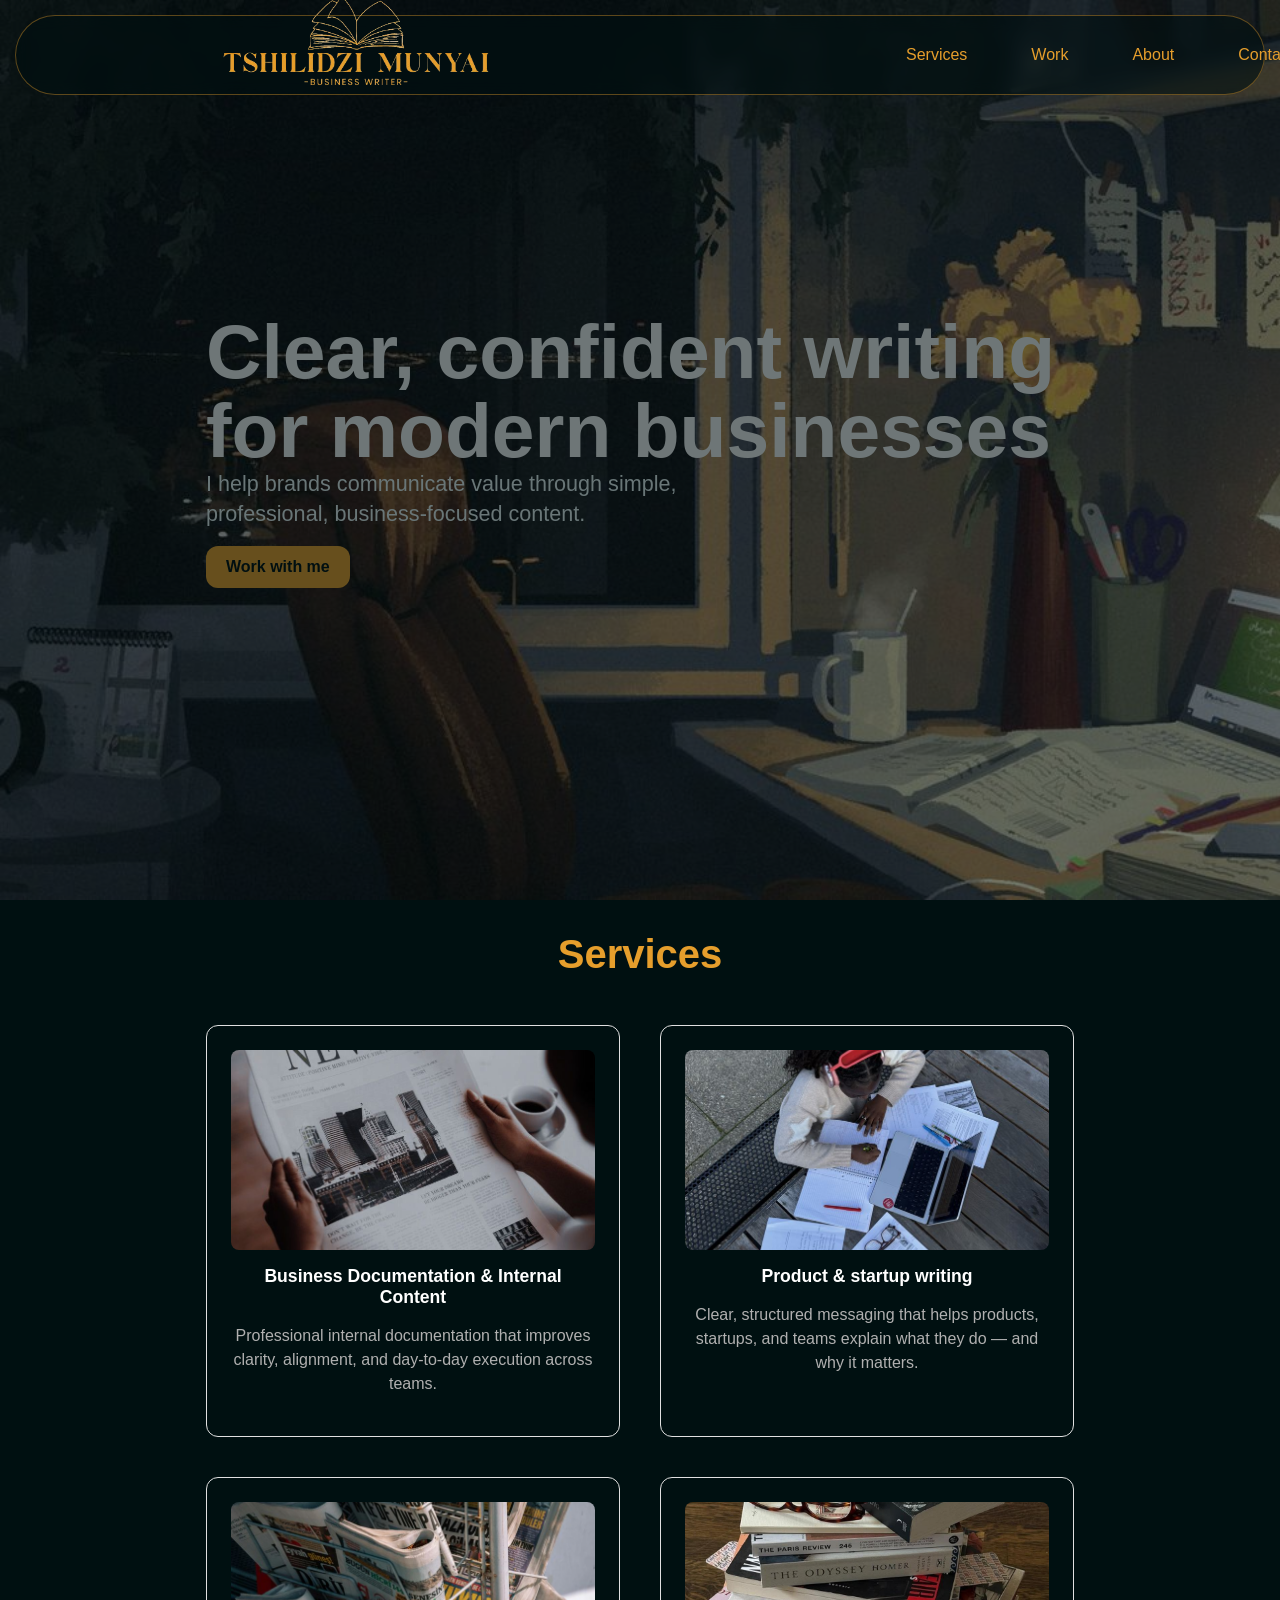
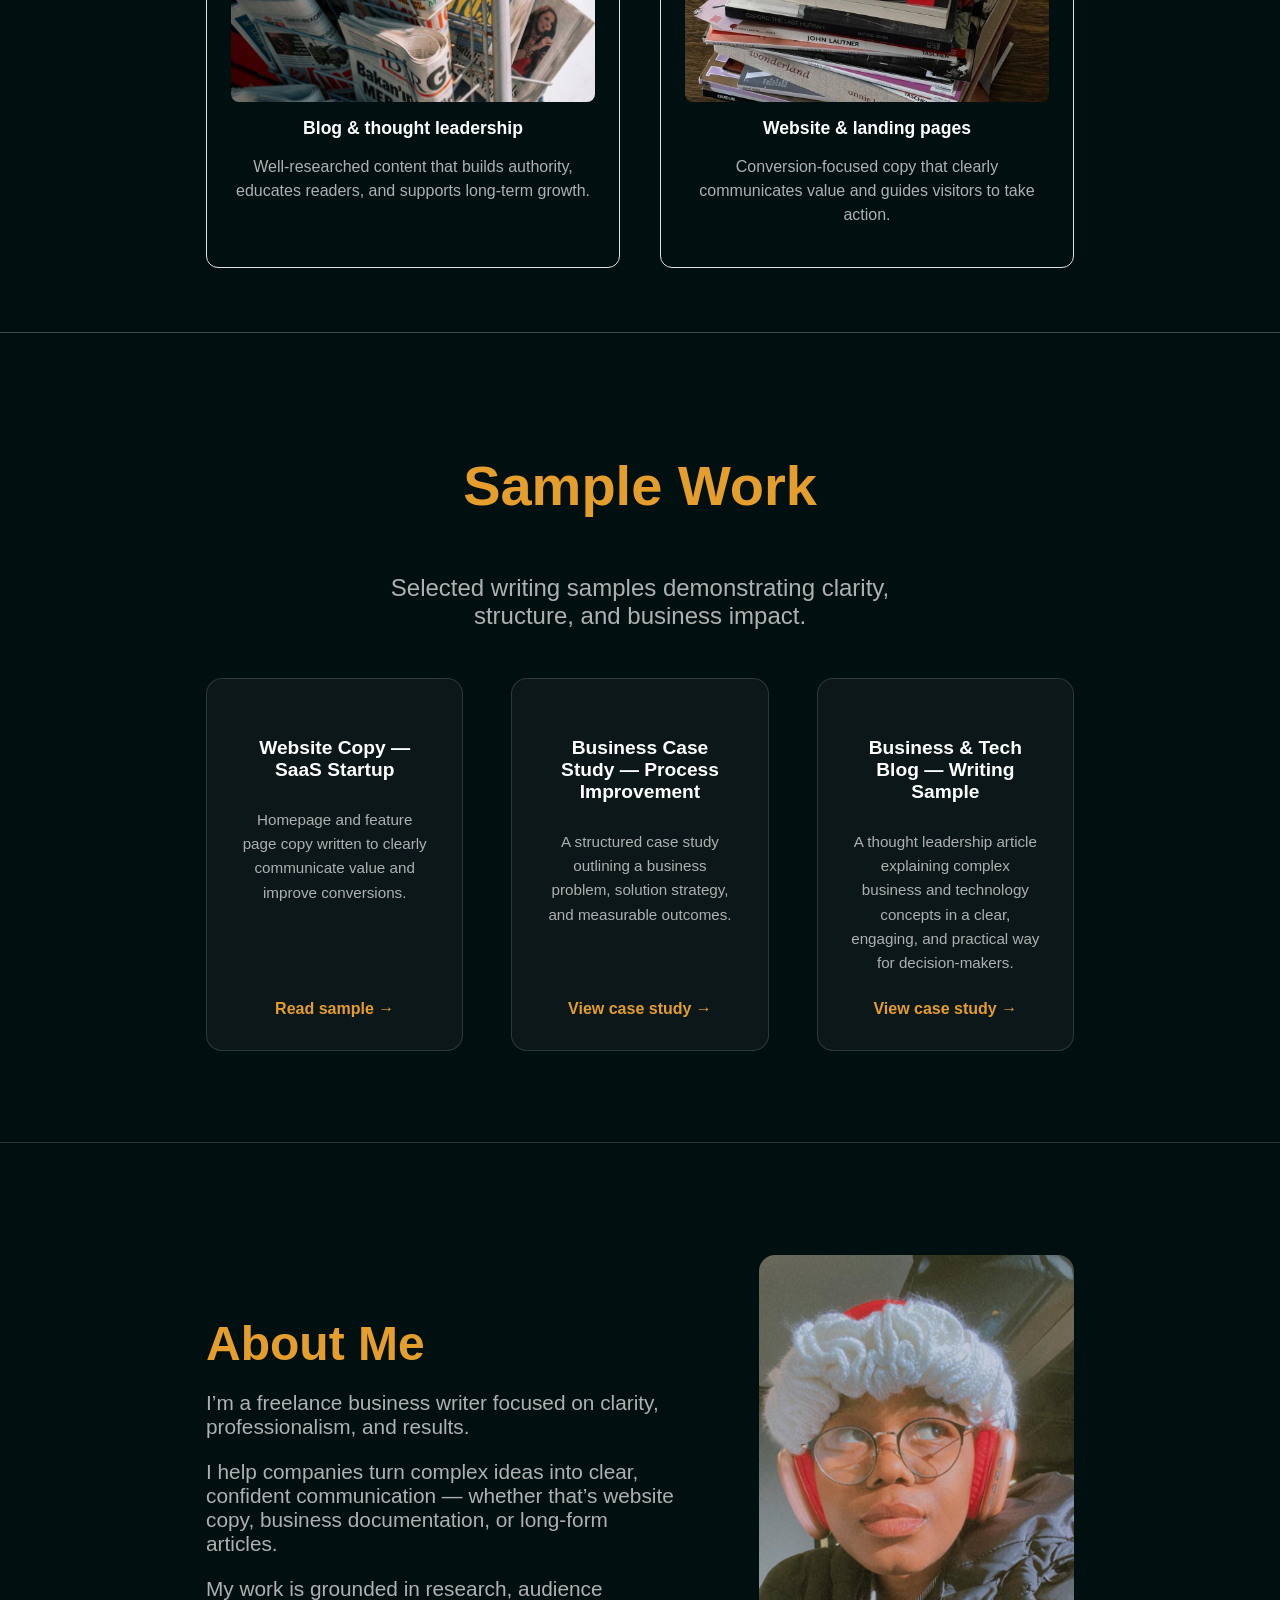
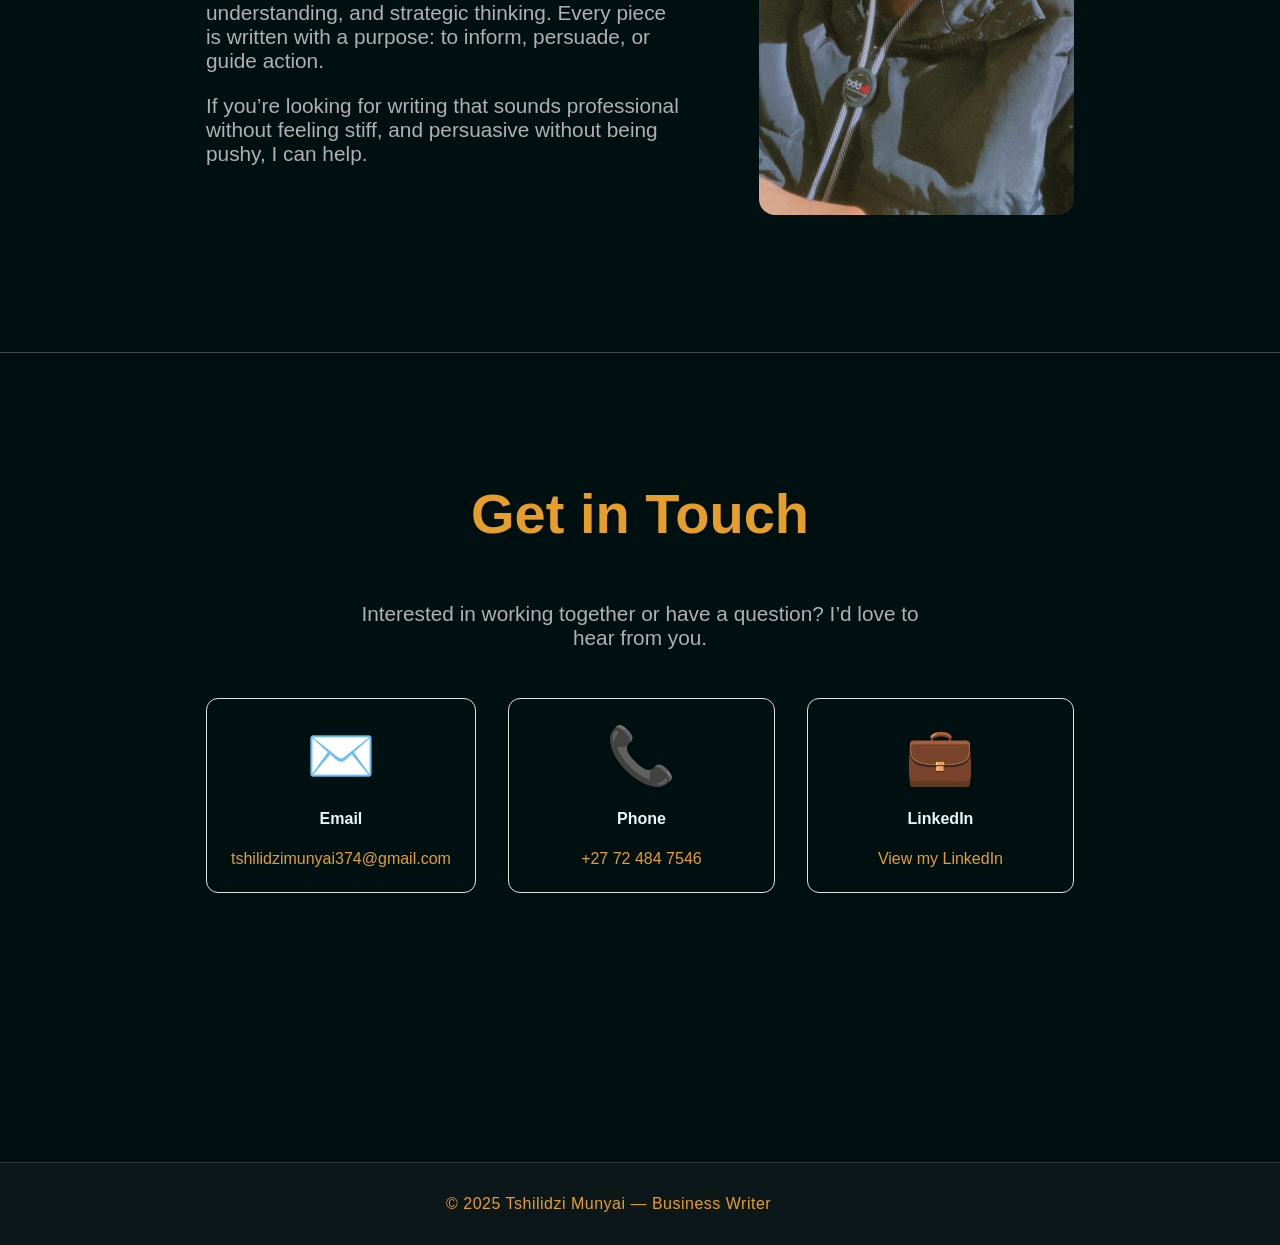
<file: index.html>
<!DOCTYPE html>
<html lang="en">
<head>
  <meta charset="UTF-8" />
  <meta name="viewport" content="width=device-width, initial-scale=1.0" />
  <title>Tshilidzi Munyai</title>
  <link rel="stylesheet" href="styles.css" />
</head>
    

<body>
<header class="site-header">
  <div class="container header-content">
    <img class="logo" src="2nd-logo.png" alt="Tshilidzi Munyai Logo">


    <!-- Hamburger checkbox -->
    <input type="checkbox" id="menu-toggle" />

    <!-- Hamburger icon -->
    <label for="menu-toggle" class="hamburger">
      <span></span>
      <span></span>
      <span></span>
    </label>

    <!-- Navigation -->
    <nav class="nav">
      <a href="#services">Services</a>
      <a href="#work">Work</a>
      <a href="#about">About</a>
      <a href="#contact">Contact</a>
    </nav>
  </div>
</header>


  <main>
    <section class="hero">
      <div class="container">
        <h2 class="tagline">Clear, confident writing for modern businesses</h2>
        <p class="subtitle">I help brands communicate value through simple, professional, business‑focused content.</p>
        <a href="#contact" class="btn">Work with me</a>
      </div>
    </section>

    <section id="Services">
      <div class="container">
        <h3 class="service-title">Services</h3>
        <div class="services-grid">
          <div class="service-card">
            <img src="service-1.png" alt="Website & landing page copy">
            <h4>Business Documentation & Internal Content</h4>
            <p>Professional internal documentation that improves clarity, alignment, and day-to-day execution across teams.</p>
          </div>
          <div class="service-card">
            <img src="service-2.png" alt="Product & startup writing">
            <h4>Product & startup writing</h4>
            <p>Clear, structured messaging that helps products, startups, and teams explain what they do — and why it matters.</p>
          </div>
          <div class="service-card">
            <img src="service-3.png" alt="Blog & thought leadership">
            <h4>Blog & thought leadership</h4>
            <p>Well-researched content that builds authority, educates readers, and supports long-term growth.</p>
          </div>
          <div class="service-card">
            <img src="service-4.png" alt="Website & landing pages">
            <h4>Website & landing pages</h4>
            <p>Conversion-focused copy that clearly communicates value and guides visitors to take action.</p>
          </div>
        </div>
      </div>
    </section>

  <section id="work" class="section work-section">
    <div class="container">
      <h3 class="sample-title">Sample Work</h3>
      <p class="section-intro">Selected writing samples demonstrating clarity, structure, and business impact.</p>

      <div class="work-grid">

        <article class="work-card">
          <h4>Website Copy — SaaS Startup</h4>
          <p>
            Homepage and feature page copy written to clearly communicate value and
            improve conversions.
          </p>
          <a href="samples/saas-homepage.html" target="_blank" rel="noopener">
            Read sample →
          </a>
        </article>

        <article class="work-card">
          <h4>Business Case Study — Process Improvement</h4>
          <p>
            A structured case study outlining a business problem, solution strategy,
            and measurable outcomes.
          </p>
          <a href="samples/process-improvement-case-study.html" target="_blank" rel="noopener">
            View case study →
          </a>
        </article>

        <article class="work-card">
          <h4>Business & Tech Blog — Writing Sample</h4>
          <p>
            A thought leadership article explaining complex business and technology concepts
            in a clear, engaging, and practical way for decision-makers.
          </p>
          <a href="samples/thought-leadership.html" target="_blank" rel="noopener">
            View case study →
          </a>
        </article>

      </div>
    </div>
  </section>

  <section id="about" class="section about-section">
    <div class="container about-container">

      <!-- Text -->
      <div class="about-text">
        <h3 class="section-title">About Me</h3>

        <p class="about-lead">
          I’m a freelance business writer focused on clarity, professionalism, and results.
        </p>

        <p>
          I help companies turn complex ideas into clear, confident communication —
          whether that’s website copy, business documentation, or long-form articles.
        </p>

        <p>
          My work is grounded in research, audience understanding, and strategic thinking.
          Every piece is written with a purpose: to inform, persuade, or guide action.
        </p>

        <p>
          If you’re looking for writing that sounds professional without feeling stiff,
          and persuasive without being pushy, I can help.
        </p>
      </div>

      <!-- Image -->
      <div class="about-image">
        <img src="about-photo.jpg" alt="Tshilidzi Munyai">
      </div>

    </div>
  </section>

  <section id="contact" class="section contact-section">
    <div class="container">
      <h3 class="contact-title">Get in Touch</h3>
      <p class="contact-intro">
        Interested in working together or have a question? I’d love to hear from you.
      </p>

      <div class="contact-grid">

        <div class="contact-card">
          <span class="contact-icon">✉️</span>
          <h4>Email</h4>
          <a href="mailto:tshilidzimunyai374@gmail.com">
            tshilidzimunyai374@gmail.com
          </a>
        </div>

        <div class="contact-card">
          <span class="contact-icon">📞</span>
          <h4>Phone</h4>
          <a href="tel:+27724847546">
            +27 72 484 7546
          </a>
        </div>

        <div class="contact-card">
          <span class="contact-icon">💼</span>
          <h4>LinkedIn</h4>
          <a href="https://www.linkedin.com/in/tshilidzi-munyai-134285210/" target="_blank" rel="noopener">
            View my LinkedIn
          </a>
        </div>

      </div>
    </div>
  </section>
  </main>

  <footer class="footer">
    <div class="container">
      <p>© 2025 Tshilidzi Munyai — Business Writer</p>
    </div>
  </footer>

</body>
</html>
</file>
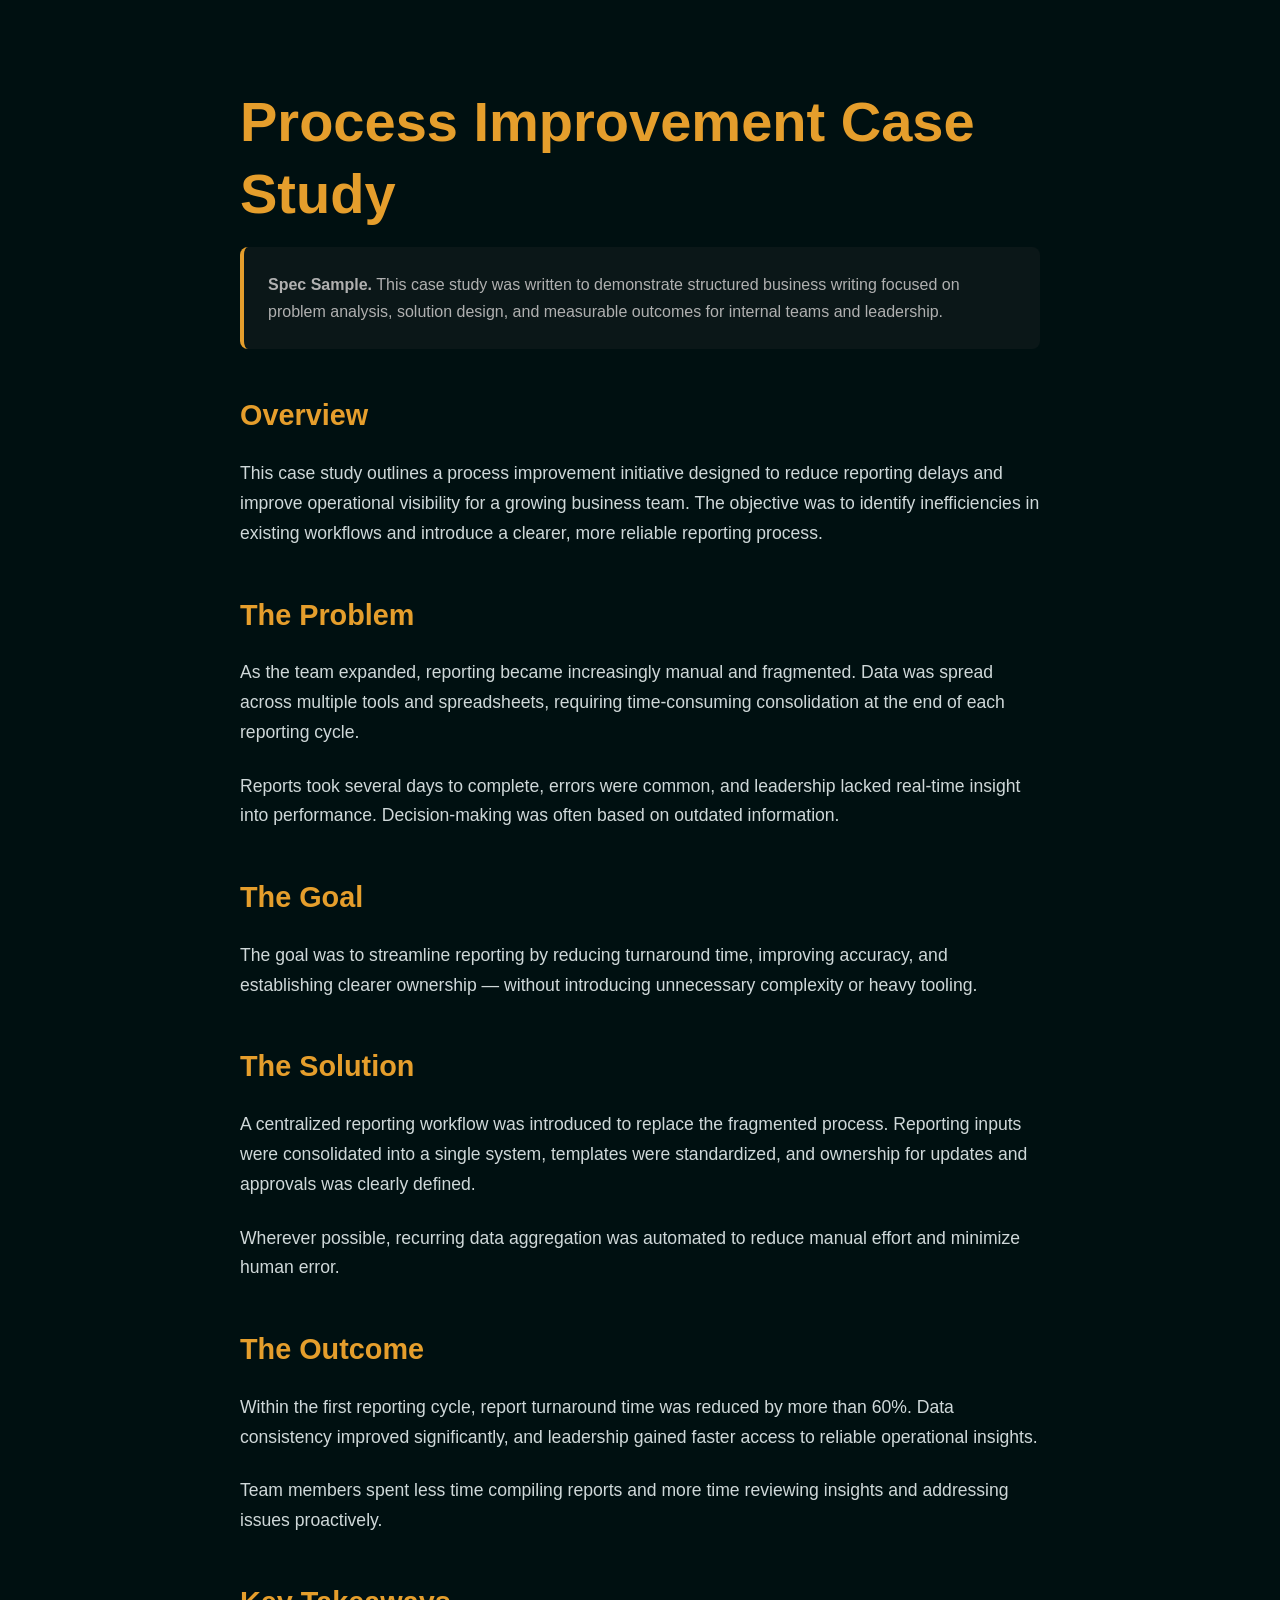
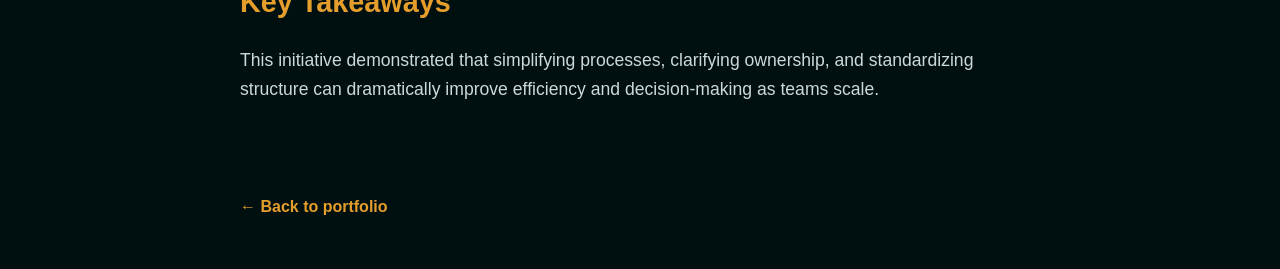
<file: samples/process-improvement-case-study.html>
<!DOCTYPE html>
<html lang="en">
<head>
  <meta charset="UTF-8" />
  <meta name="viewport" content="width=device-width, initial-scale=1.0" />
  <title>Business Case Study — Process Improvement</title>

  <style>
    body {
      margin: 0;
      font-family: Arial, Helvetica, sans-serif;
      background: #001011;
      color: #e9f4f5;
      line-height: 1.7;
    }

    .container {
      max-width: 800px;
      margin: 0 auto;
      padding: 3rem 1.5rem;
    }

    h1, h2, h3 {
      color: #e59e2c;
      line-height: 1.3;
    }

    h1 {
      font-size: 3.5rem;
      margin-bottom: 1rem;
    }

    h2 {
      margin-top: 3rem;
      font-size: 1.8rem;
    }

    p {
      font-size: 1.1rem;
      color: #cfd8d9;
      margin-bottom: 1.5rem;
    }

    .context {
      background: #0b1718;
      border-left: 4px solid #e59e2c;
      padding: 1.5rem;
      margin-bottom: 3rem;
      border-radius: 8px;
    }

    .context p {
      margin: 0;
      font-size: 1rem;
      color: #b0b0b0;
    }

    .back-link {
      margin-top: 4rem;
      display: inline-block;
      color: #e59e2c;
      text-decoration: none;
      font-weight: 600;
    }

    .back-link:hover {
      text-decoration: underline;
    }
  </style>
</head>

<body>
  <main class="container">

    <h1>Process Improvement Case Study</h1>

    <div class="context">
      <p>
        <strong>Spec Sample.</strong> This case study was written to demonstrate
        structured business writing focused on problem analysis, solution design,
        and measurable outcomes for internal teams and leadership.
      </p>
    </div>

    <!-- START OF WRITING SAMPLE -->

    <h2>Overview</h2>
    <p>
      This case study outlines a process improvement initiative designed to reduce
      reporting delays and improve operational visibility for a growing business team.
      The objective was to identify inefficiencies in existing workflows and introduce
      a clearer, more reliable reporting process.
    </p>

    <h2>The Problem</h2>
    <p>
      As the team expanded, reporting became increasingly manual and fragmented.
      Data was spread across multiple tools and spreadsheets, requiring time-consuming
      consolidation at the end of each reporting cycle.
    </p>
    <p>
      Reports took several days to complete, errors were common, and leadership lacked
      real-time insight into performance. Decision-making was often based on outdated
      information.
    </p>

    <h2>The Goal</h2>
    <p>
      The goal was to streamline reporting by reducing turnaround time, improving
      accuracy, and establishing clearer ownership — without introducing unnecessary
      complexity or heavy tooling.
    </p>

    <h2>The Solution</h2>
    <p>
      A centralized reporting workflow was introduced to replace the fragmented process.
      Reporting inputs were consolidated into a single system, templates were standardized,
      and ownership for updates and approvals was clearly defined.
    </p>
    <p>
      Wherever possible, recurring data aggregation was automated to reduce manual effort
      and minimize human error.
    </p>

    <h2>The Outcome</h2>
    <p>
      Within the first reporting cycle, report turnaround time was reduced by more than
      60%. Data consistency improved significantly, and leadership gained faster access
      to reliable operational insights.
    </p>
    <p>
      Team members spent less time compiling reports and more time reviewing insights
      and addressing issues proactively.
    </p>

    <h2>Key Takeaways</h2>
    <p>
      This initiative demonstrated that simplifying processes, clarifying ownership,
      and standardizing structure can dramatically improve efficiency and decision-making
      as teams scale.
    </p>

    <!-- END OF WRITING SAMPLE -->

    <a href="../index.html#work" class="back-link">← Back to portfolio</a>

  </main>
</body>
</html>
</file>
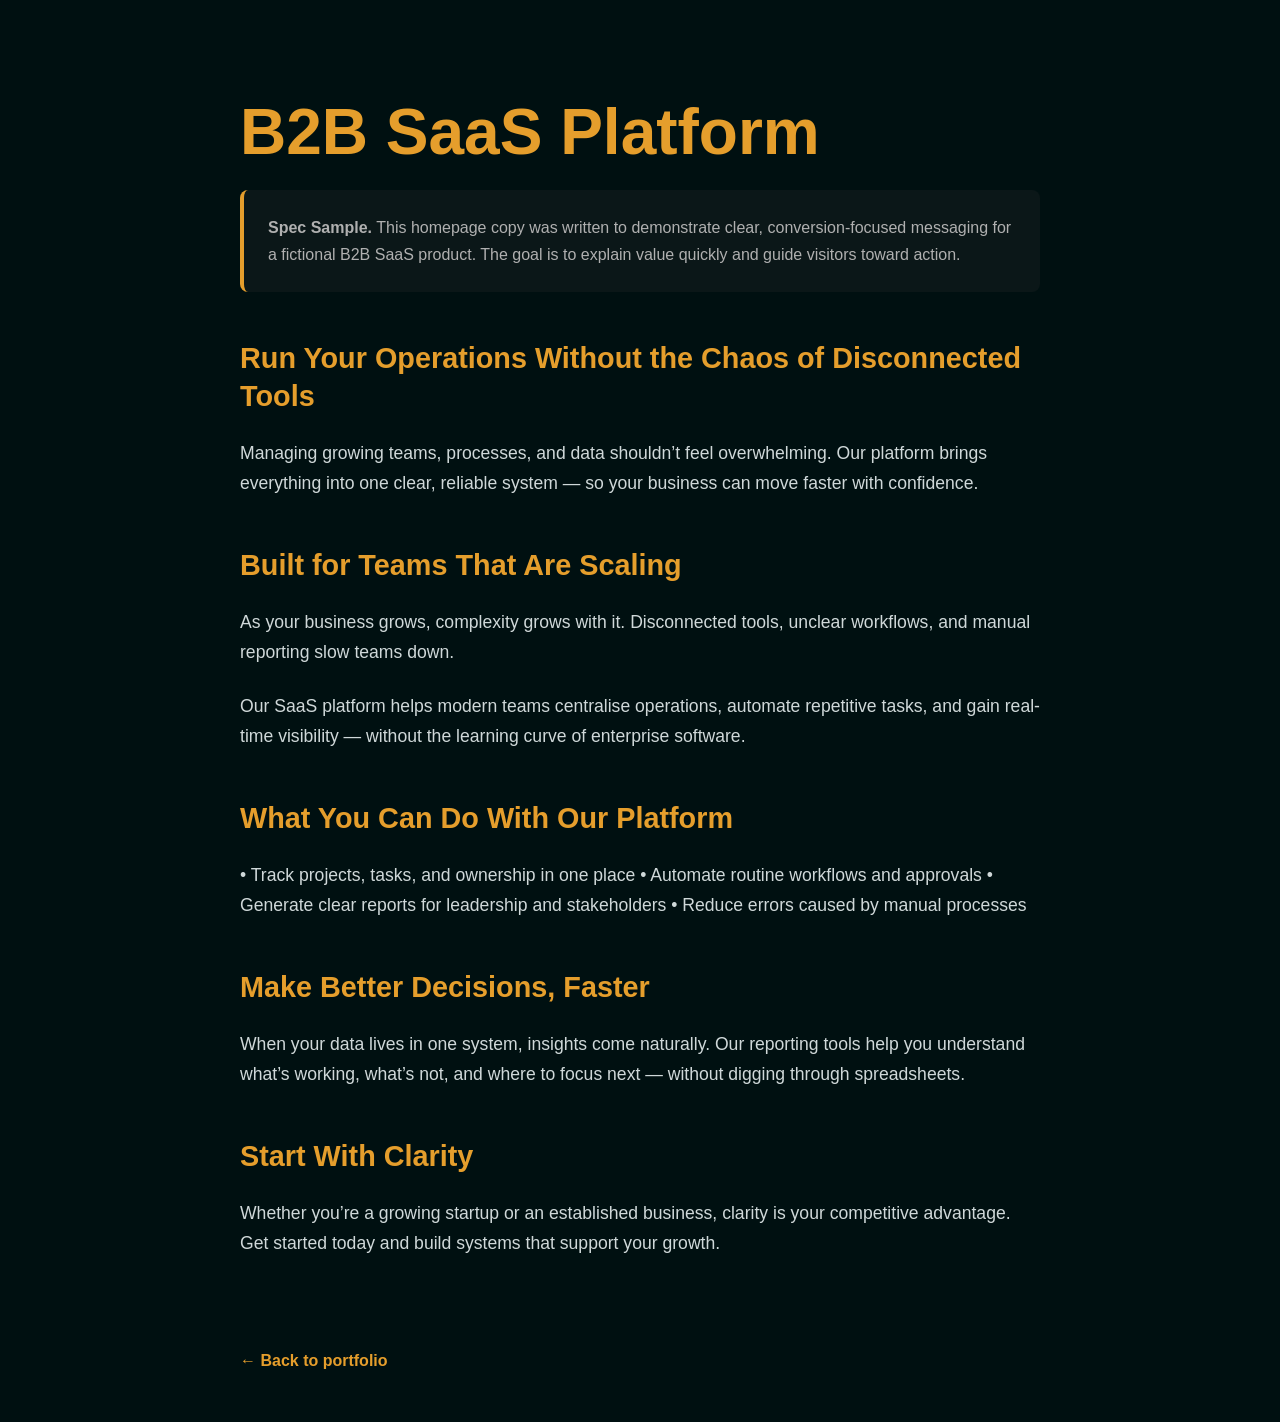
<file: samples/saas-homepage.html>
<!DOCTYPE html>
<html lang="en">
<head>
  <meta charset="UTF-8" />
  <meta name="viewport" content="width=device-width, initial-scale=1.0" />
  <title>SaaS Homepage Copy — Writing Sample</title>

  <style>
    body {
      margin: 0;
      font-family: Arial, Helvetica, sans-serif;
      background: #001011;
      color: #e9f4f5;
      line-height: 1.7;
    }

    .container {
      max-width: 800px;
      margin: 0 auto;
      padding: 3rem 1.5rem;
    }

    h1, h2, h3 {
      color: #e59e2c;
      line-height: 1.3;
    }

    h1 {
      font-size: 4rem;
      margin-bottom: 1rem;
    }

    h2 {
      margin-top: 3rem;
      font-size: 1.8rem;
    }

    p {
      font-size: 1.1rem;
      color: #cfd8d9;
      margin-bottom: 1.5rem;
    }

    .context {
      background: #0b1718;
      border-left: 4px solid #e59e2c;
      padding: 1.5rem;
      margin-bottom: 3rem;
      border-radius: 8px;
    }

    .context p {
      margin: 0;
      font-size: 1rem;
      color: #b0b0b0;
    }

    .back-link {
      margin-top: 4rem;
      display: inline-block;
      color: #e59e2c;
      text-decoration: none;
      font-weight: 600;
    }

    .back-link:hover {
      text-decoration: underline;
    }
  </style>
</head>

<body>
  <main class="container">

    <h1>B2B SaaS Platform</h1>

    <div class="context">
      <p>
        <strong>Spec Sample.</strong> This homepage copy was written to demonstrate
        clear, conversion-focused messaging for a fictional B2B SaaS product.
        The goal is to explain value quickly and guide visitors toward action.
      </p>
    </div>

    <!-- START OF WRITING SAMPLE -->

    <h2>Run Your Operations Without the Chaos of Disconnected Tools</h2>
    <p>
      Managing growing teams, processes, and data shouldn’t feel overwhelming.
      Our platform brings everything into one clear, reliable system — so your
      business can move faster with confidence.
    </p>

    <h2>Built for Teams That Are Scaling</h2>
    <p>
      As your business grows, complexity grows with it. Disconnected tools,
      unclear workflows, and manual reporting slow teams down.
    </p>
    <p>
      Our SaaS platform helps modern teams centralise operations, automate
      repetitive tasks, and gain real-time visibility — without the learning
      curve of enterprise software.
    </p>

    <h2>What You Can Do With Our Platform</h2>
    <p>
      • Track projects, tasks, and ownership in one place  
      • Automate routine workflows and approvals  
      • Generate clear reports for leadership and stakeholders  
      • Reduce errors caused by manual processes
    </p>

    <h2>Make Better Decisions, Faster</h2>
    <p>
      When your data lives in one system, insights come naturally.
      Our reporting tools help you understand what’s working, what’s not,
      and where to focus next — without digging through spreadsheets.
    </p>

    <h2>Start With Clarity</h2>
    <p>
      Whether you’re a growing startup or an established business,
      clarity is your competitive advantage.
      Get started today and build systems that support your growth.
    </p>

    <!-- END OF WRITING SAMPLE -->

    <a href="../index.html#work" class="back-link">← Back to portfolio</a>

  </main>
</body>
</html>
</file>
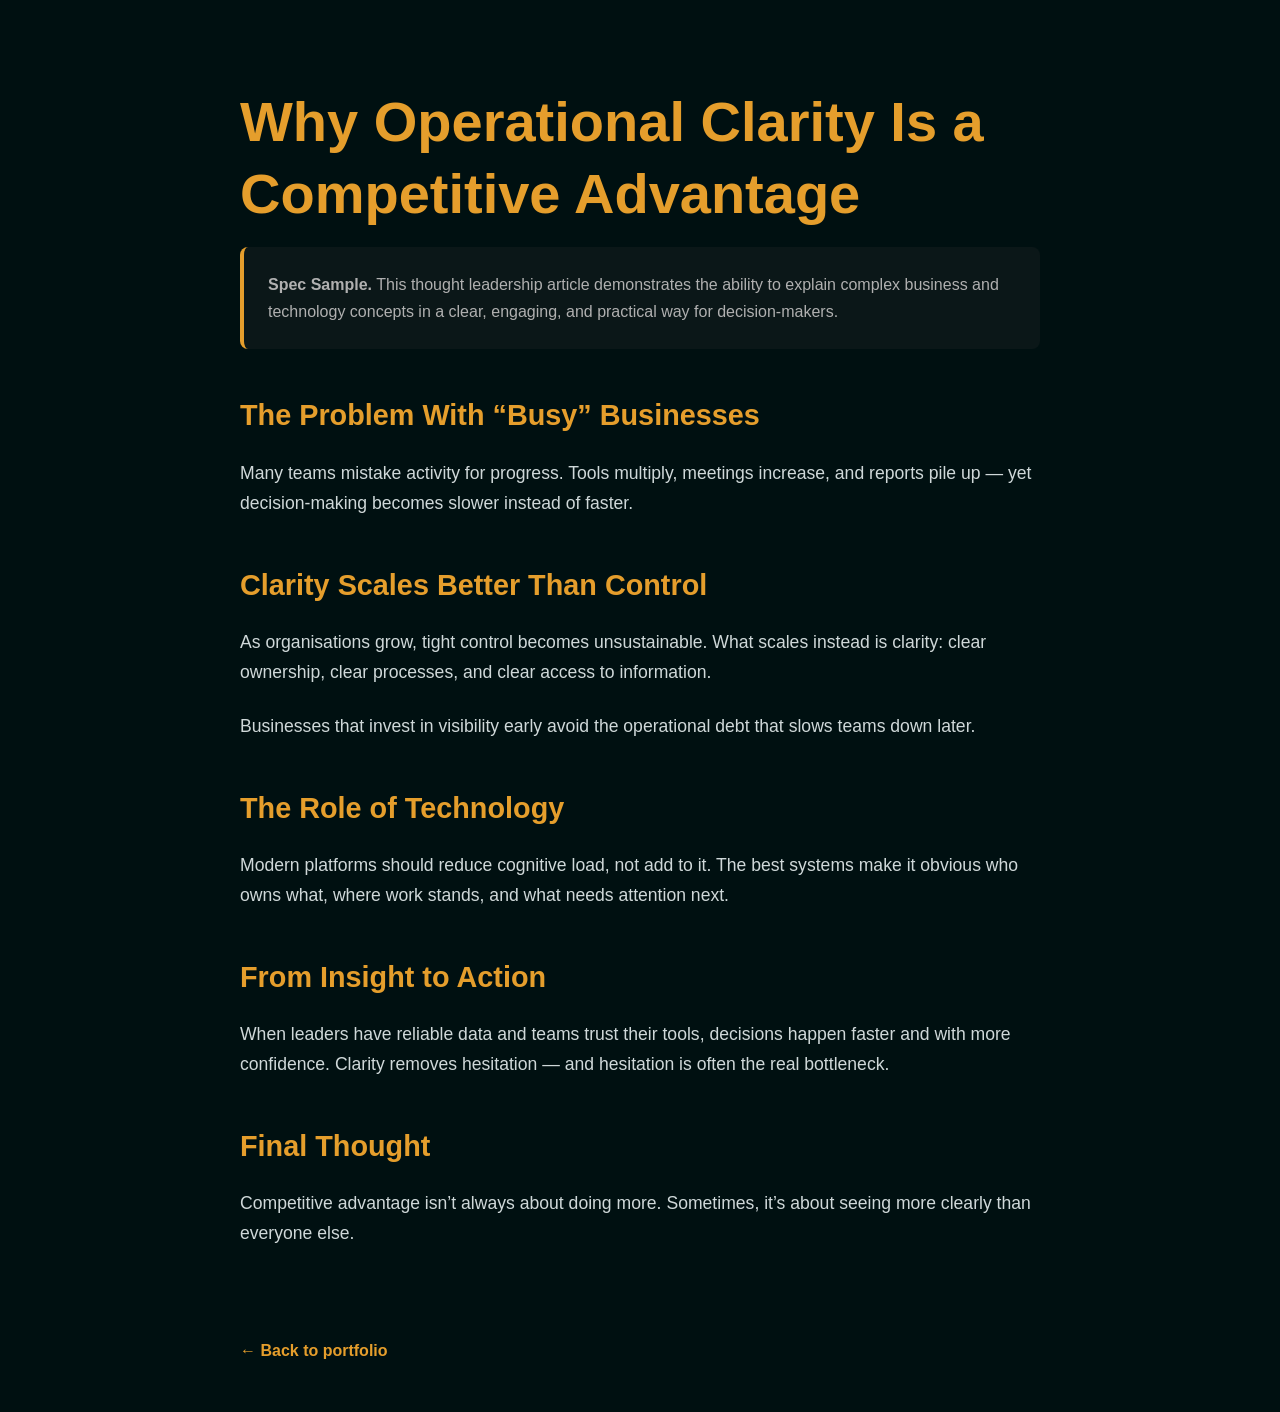
<file: samples/thought-leadership.html>
<!DOCTYPE html>
<html lang="en">
<head>
  <meta charset="UTF-8" />
  <meta name="viewport" content="width=device-width, initial-scale=1.0" />
  <title>Business & Tech Blog — Writing Sample</title>

  <style>
    body {
      margin: 0;
      font-family: Arial, Helvetica, sans-serif;
      background: #001011;
      color: #e9f4f5;
      line-height: 1.7;
    }

    .container {
      max-width: 800px;
      margin: 0 auto;
      padding: 3rem 1.5rem;
    }

    h1, h2 {
      color: #e59e2c;
      line-height: 1.3;
    }

    h1 {
      font-size: 3.5rem;
      margin-bottom: 1rem;
    }

    h2 {
      margin-top: 3rem;
      font-size: 1.8rem;
    }

    p {
      font-size: 1.1rem;
      color: #cfd8d9;
      margin-bottom: 1.5rem;
    }

    .context {
      background: #0b1718;
      border-left: 4px solid #e59e2c;
      padding: 1.5rem;
      margin-bottom: 3rem;
      border-radius: 8px;
    }

    .context p {
      margin: 0;
      font-size: 1rem;
      color: #b0b0b0;
    }

    .back-link {
      margin-top: 4rem;
      display: inline-block;
      color: #e59e2c;
      text-decoration: none;
      font-weight: 600;
    }
  </style>
</head>

<body>
  <main class="container">

    <h1>Why Operational Clarity Is a Competitive Advantage</h1>

    <div class="context">
      <p>
        <strong>Spec Sample.</strong> This thought leadership article demonstrates
        the ability to explain complex business and technology concepts in a clear,
        engaging, and practical way for decision-makers.
      </p>
    </div>

    <h2>The Problem With “Busy” Businesses</h2>
    <p>
      Many teams mistake activity for progress.
      Tools multiply, meetings increase, and reports pile up —
      yet decision-making becomes slower instead of faster.
    </p>

    <h2>Clarity Scales Better Than Control</h2>
    <p>
      As organisations grow, tight control becomes unsustainable.
      What scales instead is clarity: clear ownership, clear processes,
      and clear access to information.
    </p>
    <p>
      Businesses that invest in visibility early avoid the operational debt
      that slows teams down later.
    </p>

    <h2>The Role of Technology</h2>
    <p>
      Modern platforms should reduce cognitive load, not add to it.
      The best systems make it obvious who owns what,
      where work stands, and what needs attention next.
    </p>

    <h2>From Insight to Action</h2>
    <p>
      When leaders have reliable data and teams trust their tools,
      decisions happen faster and with more confidence.
      Clarity removes hesitation — and hesitation is often the real bottleneck.
    </p>

    <h2>Final Thought</h2>
    <p>
      Competitive advantage isn’t always about doing more.
      Sometimes, it’s about seeing more clearly than everyone else.
    </p>

    <a href="../index.html#work" class="back-link">← Back to portfolio</a>

  </main>
</body>
</html>
</file>
<file: styles.css>
/* ==== Variables ==== */

:root {
  --primary: #001011;
  --background: #e59e2c;
  --muted: #757780;

  --bg: #001011;
  --surface: #0b1718;
  --text: #e9f4f5;
  --muted: #757780;
  --accent: #6CCFF6;
  --radius: 12px;
}

* { box-sizing: border-box; }

body {
  margin: 0;
  font-family: Arial, Helvetica, sans-serif;
  background: var(--bg);
  color: var(--text);
}

/* ==== Layout ==== */
.container {
  width: 100%;
  max-width: 900px;
  margin: 0 auto;
  padding: 16px;
}


/* ==== Header ==== */
.site-header {
  border: 1px solid var(--muted);
  border-radius: 50px;
  border-spacing: 3px;
  margin: 15px;
  height: 80px;    
  box-sizing: border-box;

  position: fixed;
  top: 0;
  left: 0;
  width: 100%;
}

.site-header .container {
  display: flex;
  align-items: center;      
  justify-content: space-between; 
  height: 100%;
}

.logo {
  height: 300px;
  width: auto;
  object-fit: contain;
  margin-right: 25rem;
}

@media (max-width: 800px) {
  .logo {
    height: 9500px;
    max-width: 100px;
  }
}

.nav {
  display: flex;
  gap: 4rem;    
}

.nav a {
  color: #e59e2c;
  text-decoration: none;
  font-weight: 100;
  display: inline-block;
  transform-origin: center;
  transition: transform 180ms ease, color 180ms ease;
}

.nav a:hover,
.nav a:focus {
  transform: scale(1.12);
  color: #ffffff;
}

.site-header {
  position: absolute;
  top: 0;
  left: 0;
  width: calc(100% - 30px);

  border: 1px solid rgba(229, 158, 44, 0.4);
  border-radius: 50px;
  margin: 15px;
  height: 80px;

  background: rgba(0, 16, 17, 0.6); 
  backdrop-filter: blur(8px);       
  z-index: 10;
}

/* Hide checkbox */
#menu-toggle {
  display: none;
}

/* Hamburger (hidden on desktop) */
.hamburger {
  display: none;
  flex-direction: column;
  gap: 6px;
  cursor: pointer;
}

.hamburger span {
  width: 28px;
  height: 3px;
  background: #e59e2c;
  border-radius: 2px;
}

@media (max-width: 768px) {

  /* Show hamburger */
  .hamburger {
    display: flex;
  }

  /* Hide nav by default */
  .nav {
    position: absolute;
    top: 100%;
    left: 0;
    width: 100%;
    background: rgba(0, 16, 17, 0.95);
    backdrop-filter: blur(8px);

    flex-direction: column;
    align-items: center;
    gap: 1.5rem;

    padding: 2rem 0;
    display: none;
    transition: all 0.3s ease;
  }

  /* Show nav when hamburger is clicked */
  #menu-toggle:checked + .hamburger + .nav {
    display: flex;
  }
}

#menu-toggle:checked + .hamburger + .nav {
  display: flex;
}


@media (max-width: 768px) {
  .tagline {
    font-size: 2.5rem;
  }

  .subtitle {
    font-size: 1.1rem;
    max-width: 100%;
  }

  .nav {
    display: none; /* later replace with hamburger */
  }

  .services-grid,
  .work-grid,
  .contact-grid {
    grid-template-columns: 1fr;
  }

  .about-container {
    grid-template-columns: 1fr;
    text-align: center;
  }
}


/* ==== Hero ==== */
/* Hero - fully responsive */
.hero {
  min-height: 100vh;
  display: flex;
  align-items: center;
  justify-content: center;
  position: relative;
  padding: 4rem 1rem;
  background-image: url("home-bg.jpeg");
  background-size: cover;
  background-position: center;
  background-repeat: no-repeat;
  color: var(--text);
  overflow: hidden;
}

/* subtle overlay so text stays readable on any background */
.hero::before {
  content: "";
  position: absolute;
  inset: 0;
  background: rgba(0, 16, 17, 0.55);
  z-index: 0;
}

/* content wrapper that's centered and constrained */
.hero-content {
  position: relative;
  z-index: 1;
  width: 100%;
  max-width: 1100px;
  display: flex;
  flex-direction: column;
  align-items: flex-start;
  gap: 1rem;
  padding: 0 1rem;
}

/* headline scales smoothly with viewport */
.tagline {
  margin: 0;
  color: whitesmoke;
  line-height: 1.02;
  font-weight: 700;
  font-size: clamp(2rem, 6vw, 6.5rem);
  max-width: 120%;
  word-break: break-word;
  text-align: left;
}

/* subheading responsive */
.subtitle {
  margin: 0;
  color: var(--text);
  font-size: clamp(1rem, 2.2vw, 1.35rem);
  max-width: 70%;
  line-height: 1.4;
  text-align: left;
}

/* button styling and placement */
.btn {
  display: inline-block;
  margin-top: 1rem;
  padding: 0.75rem 1.25rem;
  border-radius: var(--radius);
  background: #e59e2c;
  color: var(--bg);
  text-decoration: none;
  font-weight: 600;
  font-size: 1rem;
  transition: background 180ms ease, color 180ms ease, transform 180ms ease;
}

.btn:hover {
  background: var(--bg);
  color: #e59e2c;
  transform: translateY(-2px);
}

/* Large screens: keep content left-aligned and centered vertically */
@media (min-width: 1200px) {
  .hero-content {
    padding-left: 2rem;
    padding-right: 2rem;
  }

  .subtitle {
    max-width: 55%;
  }
}

/* Medium screens: center content and increase readability */
@media (max-width: 900px) {
  .hero {
    padding: 5rem 1.25rem;
  }

  .hero-content {
    align-items: center;
    text-align: center;
  }

  .tagline,
  .subtitle {
    text-align: center;
    max-width: 100%;
  }

  .subtitle {
    max-width: 90%;
  }
}

/* Small screens: compact spacing and slightly larger relative headline */
@media (max-width: 450px) {
  .hero {
    padding: 3.5rem 0.75rem;
  }

  .tagline {
    font-size: clamp(1.6rem, 8vw, 2.6rem);
  }

  .btn {
    width: auto;
    padding: 0.6rem 1rem;
    font-size: 0.95rem;
  }
}

/* ==== Sections ==== */
.section {
  padding: 28px 0;
  border-top: 1px solid rgba(117,119,128,.35);
  min-height: 90vh;   
}

/* ==== Services Section ==== */

.Services {
  border-top: 1px solid rgba(117, 119, 128, 0.35);
  min-height: 90vh;
  padding-bottom: 4rem;
}

/* Section title */
.service-title {
  font-size: 2.5rem;
  color: #e59e2c;
  text-align: center;
  margin-top: 1rem;
}

.services-grid {
  display: grid;
  grid-template-columns: repeat(2, 1fr); 
  gap: 2.5rem;
  margin-top: 3rem;
  max-width: 900px;      
  margin-left: auto;
  margin-right: auto;
  margin-bottom: 3rem;

}

.service-card {
  padding: 1.5rem;
  border: 1px solid #e0e0e0;
  border-radius: 12px;
  text-align: center;
  transition: transform 0.3s ease, box-shadow 0.3s ease;
}

.service-card:hover {
  transform: translateY(-4px);
  box-shadow: 0 8px 20px rgba(229, 158, 44, 0.3);
}

.services-grid img {
  width: 100%;
  height: 200px;
  object-fit: cover;
  display: block;
  border-radius: 8px;
  margin-bottom: 1rem;
}

.service-card h4 {
  margin: 1rem 0 0.5rem;
  font-size: 1.1rem;
  color: #ffffff;
}

.service-card p {
  color: #b0b0b0;
  font-size: 1rem;
  line-height: 1.5;
}

@media (max-width: 600px) {
  .services-grid {
    grid-template-columns: 1fr;
  }
}


/* ==== Sample Work Section ==== */

.work-section {
  padding: 6rem;
  border-top: 1px solid rgba(117, 119, 128, 0.55);
  text-align: center;
  height: 10px;

}

.sample-title {
  font-size: 3.5rem;
  color: #e59e2c;
  margin-top: 0.5rem;

}

 .section-intro {
  text-align: center;
  max-width: 600px;
  margin: 1rem auto 3rem;
  color: #b0b0b0;
  font-size: 1.5rem;
}


.work-grid {
  display: grid;
  grid-template-columns: repeat(3, 1fr);
  gap: 3rem;
  max-width: 2000px;
}

.work-card {
  padding: 2rem;
  border: 1px solid rgba(117, 119, 128, 0.35);
  border-radius: 16px;
  max-width: 600px;
  background: var(--surface);
  transition: transform 0.3s ease, box-shadow 0.3s ease;
  
}

.work-card h4 {
  font-size: 1.2rem;
  margin-bottom: 0.75rem;
  color: #ffffff;
}

.work-card p {
  font-size: 0.95rem;
  color: #b0b0b0;
  line-height: 1.6;
  margin-bottom: 1.5rem;
}

.work-card a {
  color: #e59e2c;
  text-decoration: none;
  font-weight: 600;
}

.work-card a:hover {
  text-decoration: underline;
}  

@media (max-width: 200px) {
  .services-grid {
    grid-template-columns: 1fr;
  }
}




/* ==== About Section ==== */

.about-section {
  padding: 6rem 0;
  border-top: 1px solid rgba(117, 119, 128, 0.35);
  height: 70vh;
}

.about-container {
  display: grid;
  grid-template-columns: 1.2fr 0.8fr; 
  gap: 5rem;
  align-items: center;
}

.section-title {
  font-size: 3rem;
  color: #e59e2c;
  margin-bottom: 1rem;
  margin-top: 1rem;
  margin-right: 15rem;
}

.about-text {
  max-width: 1000px;
}

.about-text p {
  font-size: 1.3rem;
  color: #b0b0b0;
}

.about-image img {
  width: 100%;
  max-width: 1000px;
  border-radius: 16px;
  object-fit: cover;
  display: block;
  margin-left: auto;
  margin-bottom: 1rem;
}

.work-card {
  display: flex;
  flex-direction: column;
}

.work-card a {
  margin-top: auto;
}

@media (max-width: 900px) {
  .about-container {
    grid-template-columns: 1fr;
    text-align: center;
  }

  .about-text {
    max-width: 100%;
  }

  .about-image img {
    margin: 2rem auto 0;
  }
}


/* ==== Contact Section ==== */

.contact-section {
  padding: 6rem;
  border-top: 1px solid rgba(117, 119, 128, 0.55);
  text-align: center;
  height: 10px;
}

.contact-title {
  font-size: 3.5rem;
  color: #e59e2c;
  margin-top: 1rem;
}

 .contact-intro {
  max-width: 600px;
  margin: 1rem auto 3rem;
  color: #b0b0b0;
  font-size: 1.3rem;
}

.contact-grid {
  display: grid;
  grid-template-columns: repeat(3, 1fr);
  gap: 2rem;
  max-width: 900px;
  margin: 0 auto;
}

.contact-card {
  padding: 1.5rem;
  border: 1px solid #e0e0e0;
  border-radius: 12px;
  text-align: center;
  transition: transform 0.3s ease, box-shadow 0.3s ease;
}

.contact-card:hover {
  transform: translateY(-6px);
  box-shadow: 0 8px 20px rgba(229, 158, 44, 0.3);
}

.contact-icon {
  font-size: 3.5rem;
  display: block;
  margin-bottom: 1rem;
}

mfundo
.contact-card h4 {
  margin-bottom: 0.5rem;
  font-size: 1.5rem;
  color: #ffffff;
}

.contact-card a {
  color: #e59e2c;
  text-decoration: none;
}

.contact-card a:hover {
  text-decoration: underline;
}  

@media (max-width: 900px) {
  .contact-grid {
    grid-template-columns: 1fr;
  }
}


/* ==== Footer ==== */
.footer {
  border-top: 1px solid rgba(117,119,128,.35);
  color: var(--muted);
  font-size: 1rem;
  background: var(--surface);
}

.footer .container p {
  color: #e59e2c;
  font-size: 1rem;
  letter-spacing: 0.5px;
  margin-left: 15rem;

}
</file>
